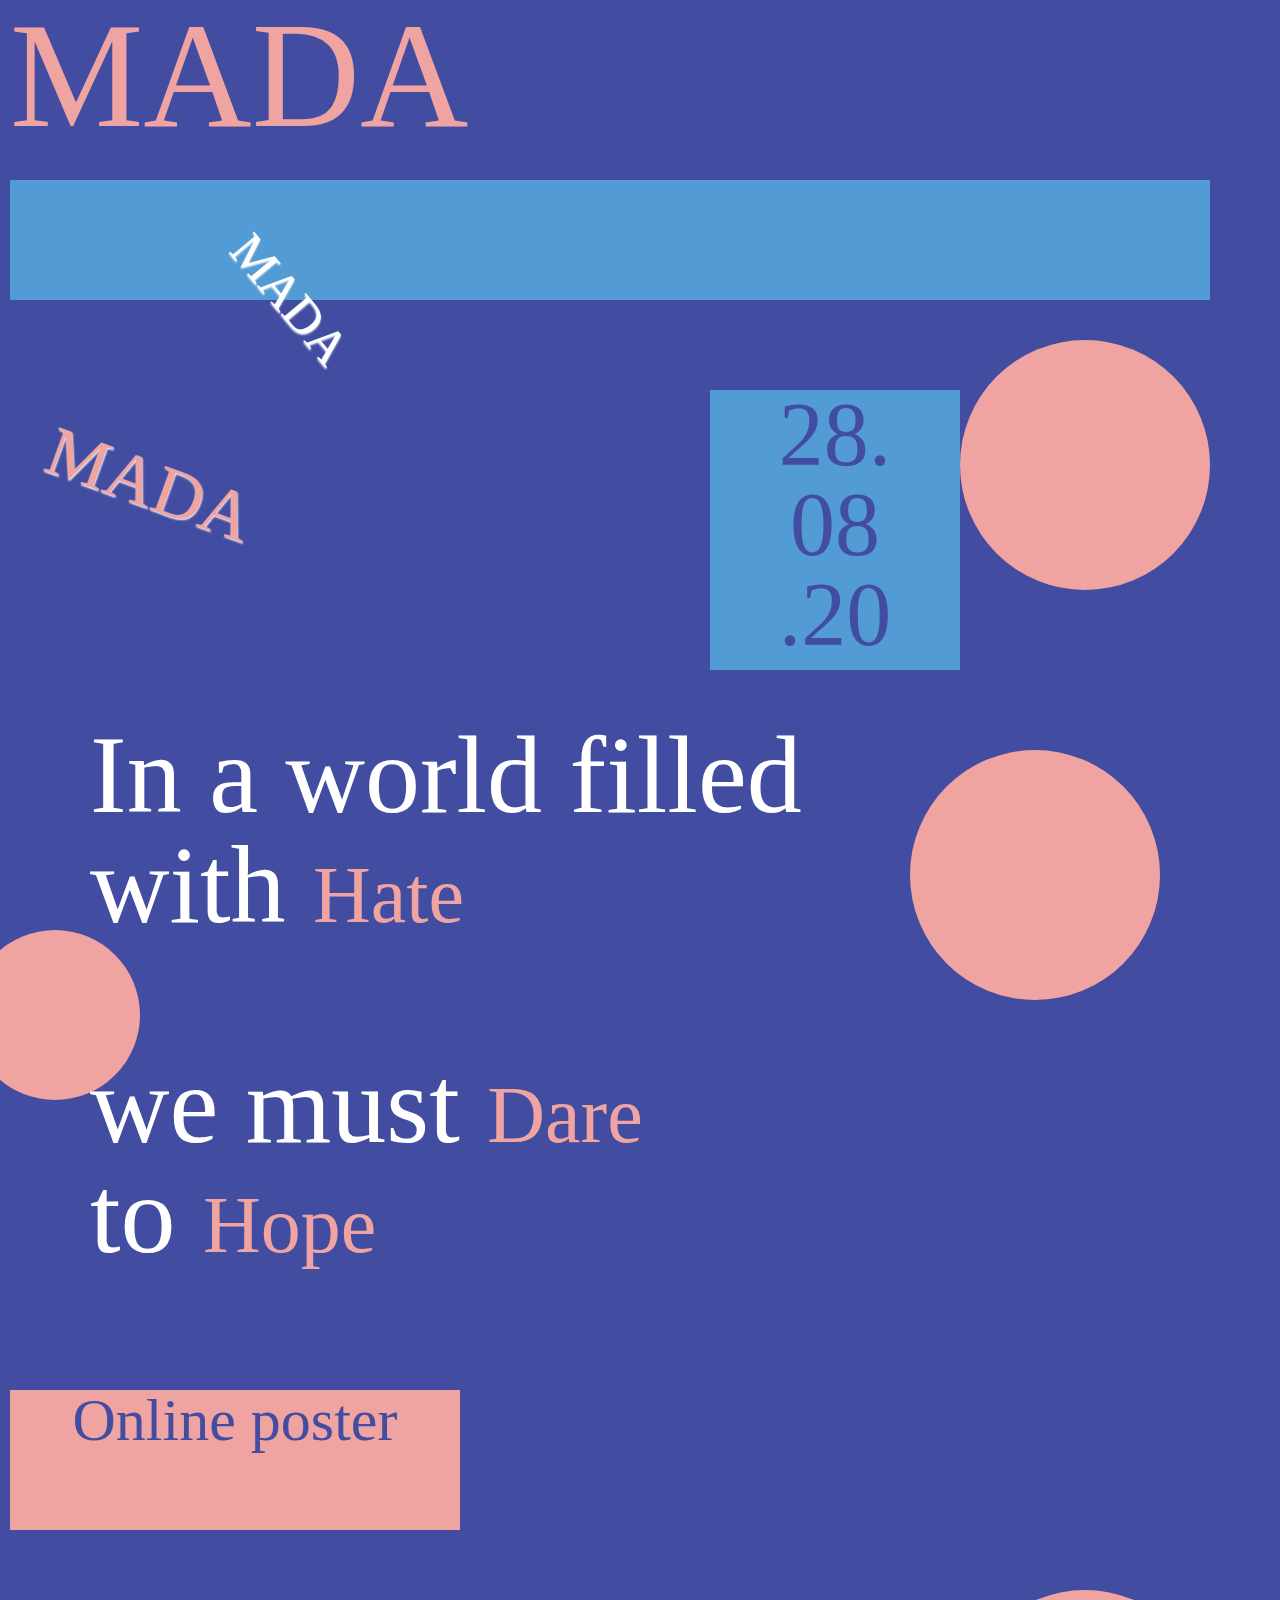
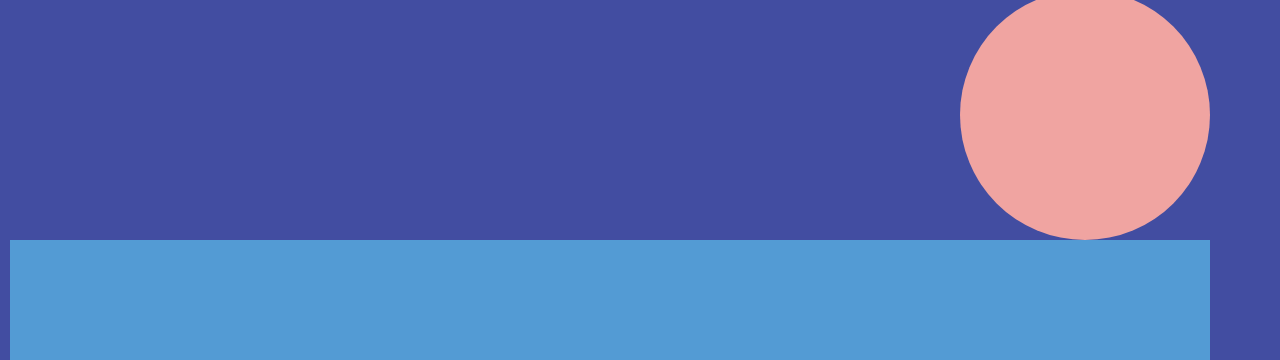
<file: xyz- 2/index.html>
<!DOCTYPE html>
<html>
  <head>
    <meta charset="UTF-8">
  	<meta name="viewport" content="width=device-width,initial-scale=1">
    <title>Boilerplate Starter kit v1.08</title>
    <link rel="stylesheet" href="assets/css/reset.css" type="text/css">
  	<link rel="stylesheet" href="assets/css/page1.css" type="text/css">
  	<script src="assets/js/jquery-3.4.1.min.js"></script>
  	<script src="assets/js/main.js"></script>
  </head>
  <body>
    <!-- DO NOT REMOVE ABOVE -->
    <!-- start here -->
    <!--<div class="circle circle-grey"></div>-->

    <div class="triangle"></div>
    <div class="square">
        <!--<div class="circle circle-red"></div>-->
    </div>
    <div class="event-info">
        <ul class="event-date">



  <div class="col">
    MADA
  </div>
  <div class="rectangle"></div>
  <br>
  <div class="circle"></div>

  <div class="date">
     28. <br> 08 <br>.20
  </div>
  <br>
  <div class="vertical-text">
  MADA</div>
   <div class="vertical-text1">
  MADA</div>

<div class="circle1"></div>

<div class="circle2"></div>
<br>
<br>
<br>
 <div class="title">

In a world filled <br> with <span class="word1"></span>
 <br> <br>we must  <span class="word2"></span> <br>to
    <span class="word3"></span>
    </div>
  <br>
  <br>
  <br>
  <div class="flip-box">
  <div class="flip-box-inner">
    <div class="flip-box-front">
      <h2> Online poster</h2>
    </div>
    <div class="flip-box-back">
      <h2>exhibition</h2>
    </div>
  </div>
</div>
<div class="circle"></div>
 <div class="rectangle"></div>
 

    <!-- DO NOT REMOVE BELOW -->
    <!-- end here -->
  </body>
</html>
</file>
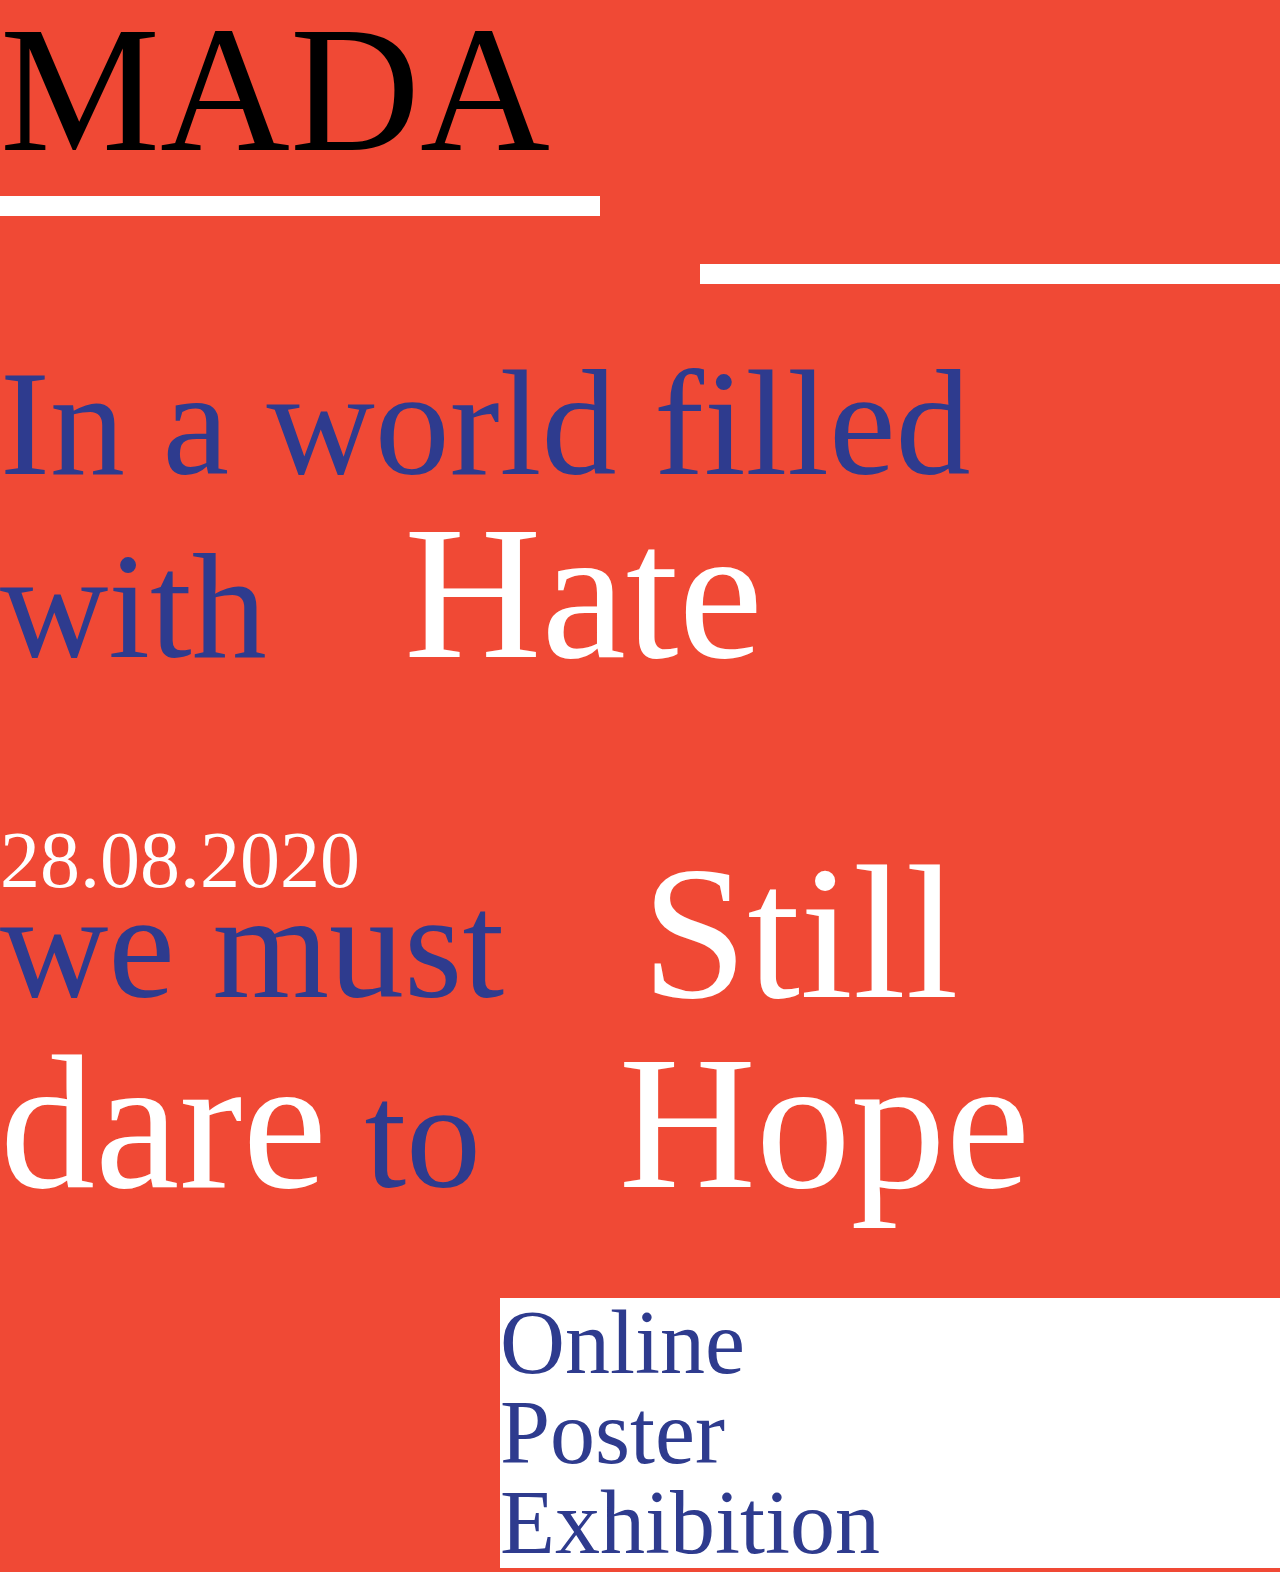
<file: xyz- 2/page2.html>
<!DOCTYPE html>
<html>
  <head>
    <meta charset="UTF-8">
  	<meta name="viewport" content="width=device-width,initial-scale=1">
    <title>Boilerplate Starter kit v1.08</title>
    <link rel="stylesheet" href="assets/css/reset.css" type="text/css">
  	<link rel="stylesheet" href="assets/css/page2.css" type="text/css">
  	<script src="assets/js/jquery-3.4.1.min.js"></script>
  	<script src="assets/js/main.js"></script>
  </head>
  <body>
    <!-- DO NOT REMOVE ABOVE -->
    <!-- start here -->

<div class=top>
  MADA
</div> 
<br>
<div class="rectangle"></div>           
<br>
<br>
<br>
<div class="rectangle1"></div>

<div class=bottom>
  28.08.2020
</div>
<br>
<br>
<br>
<br>
<div class="tittle">

In a world filled <br> with <span class="word1"></span>
 <br> <br>
 <div class="tittle1">we must  <span class="word2"></span> to
  <span class="word3"></span> </div>
    
    
    </div>
    
  </span>
  
</div>
<br>
<br>
  </div>
  <br>
  <br>
  <br>
  <div class="name">
     Online 
    <br>Poster 
    <br>Exhibition
  </div>






    <!-- DO NOT REMOVE BELOW -->
    <!-- end here -->
  </body>
</html>
</file>
<file: xyz- 2/assets/css/page1.css>
body {
	font-family: Helvetica,Arial,sans-serif;
	font-size: 40px;
	text-align: left;
	background-color:#424da1;
	margin-left: 10px;

}

span {
	color: #f0a4a1;;
	font-size: 80px;
	font-family:Krungthep   ;
}

.col{
  width: 460px;
  height: 180px;
  position: relative;
  animation: mymove 8s infinite;
  animation-delay: 2s;
  color: #f0a4a1;
  font-size: 150px;
  font-family: Krungthep ;
}

@keyframes mymove {
  from {left: 0px;}
  to {left: 550px;}
}

.date{
  width: 250px;
  height:280px;
  color: #424da1;
  background-color: #539bd4;
  font-size: 90px;
  text-align: center;
  margin-left: 700px;
  font-family: Arial Black ;
  margin-top: -200px;
  position: fixed;
  
}


.name {
	margin:bottom;
	color: #e58181;
	text-align:right;


}

.title {
	  color:white;
	  margin-right: 10px;
    font-family: Arial Black ;
    font-size: 110px;
    margin-left: 80px;
    margin-top: -500px;
    
}
.rectangle {
  height: 120px;
  width: 1200px;
  background-color: #539bd4;
  text-align: left;
  text-align: right;
}
.circle {
  height: 250px;
  width: 250px;
  background-color: #f0a4a1;
  border-radius: 60%;
  margin-left: 950px;



}
.flip-box {
  background-color: transparent;
  width: 300px;
  height: 200px;
  perspective: 1000px;
}

.flip-box-inner {
  position: relative;
  width: 150%;
  height: 70%;
  text-align: center;
  transition: transform 0.8s;
  transform-style: preserve-3d;
}

.flip-box:hover .flip-box-inner {
  transform: rotateY(180deg);
}

.flip-box-front, .flip-box-back {
  position: absolute;
  width: 100%;
  height: 100%;
  -webkit-backface-visibility: hidden;
  backface-visibility: hidden;
}

.flip-box-front {
  background-color: #f0a4a1;
  color: black;
  font-family: Arial Black ;
    font-size: 60px;
    color: #424da1;
}

.flip-box-back {
  background-color: #539bd4;
  color: white;
  font-family: Arial Black ;
   font-size: 60px;
  transform: rotateY(180deg);

}
 .vertical-text {
  transform: rotate(20deg);
  transform-origin: left top 50;
  /*margin-top: -50px;*/
  font-size: 70px;
  margin-left: 1px;
  color: #f0a4a1;
  text-shadow:1px 1px 2px white;
  font-family:Krungthep


}
.vertical-text1 {
  transform: rotate(50deg);
  transform-origin: left top 50;
  /*margin-top: -50px;*/
  font-size: 50px;
  margin-left: 5px;
  color:white;
  text-shadow:1px 1px 2px white;
  font-family:Krungthep
}
.circle1 {
  height: 250px;
  width: 250px;
  background-color: #f0a4a1;
  border-radius: 60%;
  margin-left: 900px;
  }
  .circle2 {
  height: 170px;
  width: 170px;
  background-color: #f0a4a1;
  border-radius: 50%;
  margin-left: -40px;
  margin-top: -70px;
  }
</file>
<file: xyz- 2/assets/css/page2.css>
body{
	background-color:#f04935;

}



.top{
	font-size: 50px;
	font-size: 180px;
    animation: colorchange 5s infinite;


}
@keyframes colorchange {
	0% {
		color: white;

	}
	100%{
		color:#2e3b8e;

	}
}
.rectangle {
  height: 20px;
  width: 600px;
  background-color:white ;
  text-align: left;
  text-align: right;
  }

.rectangle1 {
  height: 20px;
  width: 600px;
  background-color:white ;
  text-left: right;
  text-align: left;
  margin-left: 700px;
  }
.poster {
    display: grid;
    /* 45.45% 54.55% 1:~1.2 */
    grid-template-columns: 1fr 1.2fr;
    /* 32.25% 32.25% 35.5% 1:1:~1.1 */
    grid-template-rows: 1fr 1fr 1.1fr;
    width: 1em;
    height: 100vh;
    margin: 0 auto;
    color: #dfe3d4;
    background-color: #00000a;
}

.bottom{
	font-family: times;
	font-size: 80px;
	position: fixed;
	bottom: 0px;
	/*background: #539bd4;*/
	text-align:right;
	color:white;


}

.name{
	color:#2e3b8e;
	font-size: 90px;
	font-family: Krungthep ;
	background-color: white;
	margin-left: 500px;
}


.tittle{
	color:#2e3b8e;
	text-align: left;
	font-size: 150px;
	font-family: Krungthep ;
  
}
.tittle1{
	color:#2e3b8e;
	font-family: Krungthep ;
	font-size: 150px;

}

span {
	color:white;
	font-size: 190px;
	font-family: Acumin Variable Concept ;
	text-align:right;
	margin-left: 100px;
}

.M{
	writing-mode: vertical-rl;
}
</file>
